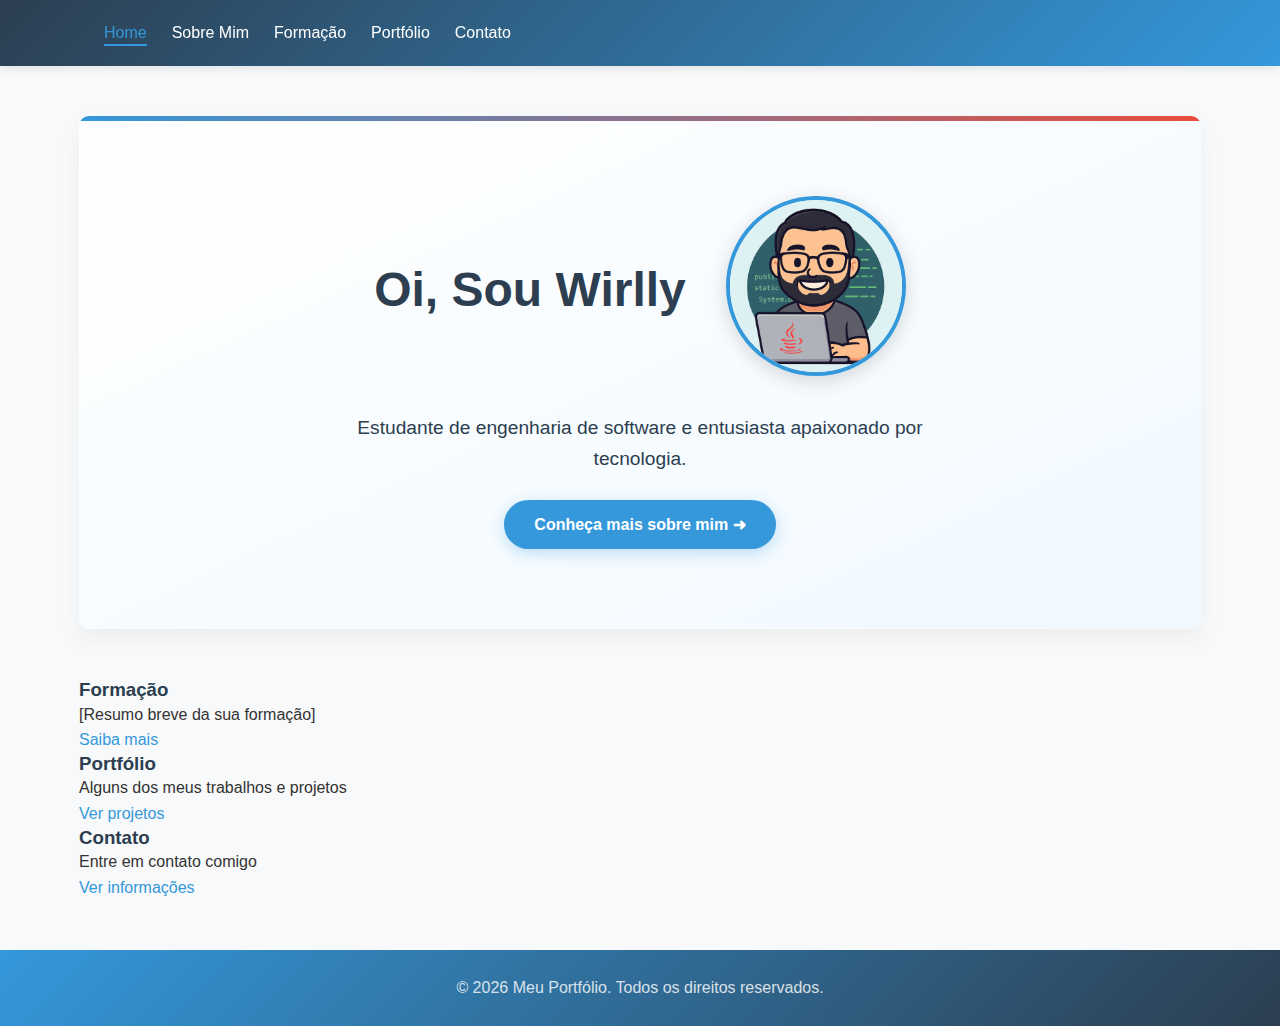
<file: index.html>
<!DOCTYPE html>
<html lang="pt-BR">

<head>
    <meta charset="UTF-8">
    <meta name="viewport" content="width=device-width, initial-scale=1.0">
    <title>Meu Portfólio</title>
    <link rel="stylesheet" href="css/style.css">
</head>

<body>
    <header>
        <div class="container">
            <nav>
                <ul>
                    <li><a href="index.html">Home</a></li>
                    <li><a href="about.html">Sobre Mim</a></li>
                    <li><a href="education.html">Formação</a></li>
                    <li><a href="portfolio.html">Portfólio</a></li>
                    <li><a href="contact.html">Contato</a></li>
                </ul>
            </nav>
        </div>
    </header>
    <main class="container">
        <section class="hero">
            <div class="hero-header">
                <div class="hero-title">
                    <h2>Oi, Sou Wirlly</h2>
                </div>
                <div class="hero-image">
                    <img src="images/wirllycartoon.png" alt="Caricatura Wirlly">
                </div>
            </div>
            <div class="hero-body">
                <p>Estudante de engenharia de software e entusiasta apaixonado por tecnologia.</p>
                <a href="about.html" class="btn">Conheça mais sobre mim</a>
            </div>
        </section>


        <section class="highlights">
            <div class="highlight-item">
                <h3>Formação</h3>
                <p>[Resumo breve da sua formação]</p>
                <a href="education.html">Saiba mais</a>
            </div>

            <div class="highlight-item">
                <h3>Portfólio</h3>
                <p>Alguns dos meus trabalhos e projetos</p>
                <a href="portfolio.html">Ver projetos</a>
            </div>

            <div class="highlight-item">
                <h3>Contato</h3>
                <p>Entre em contato comigo</p>
                <a href="contact.html">Ver informações</a>
            </div>
        </section>
    </main>
    <footer>
        <div class="container">
            <p>&copy; <span id="current-year"></span> Meu Portfólio. Todos os direitos reservados.</p>
        </div>
    </footer>

    <script src="js/script.js"></script>
</body>

</html>
</file>
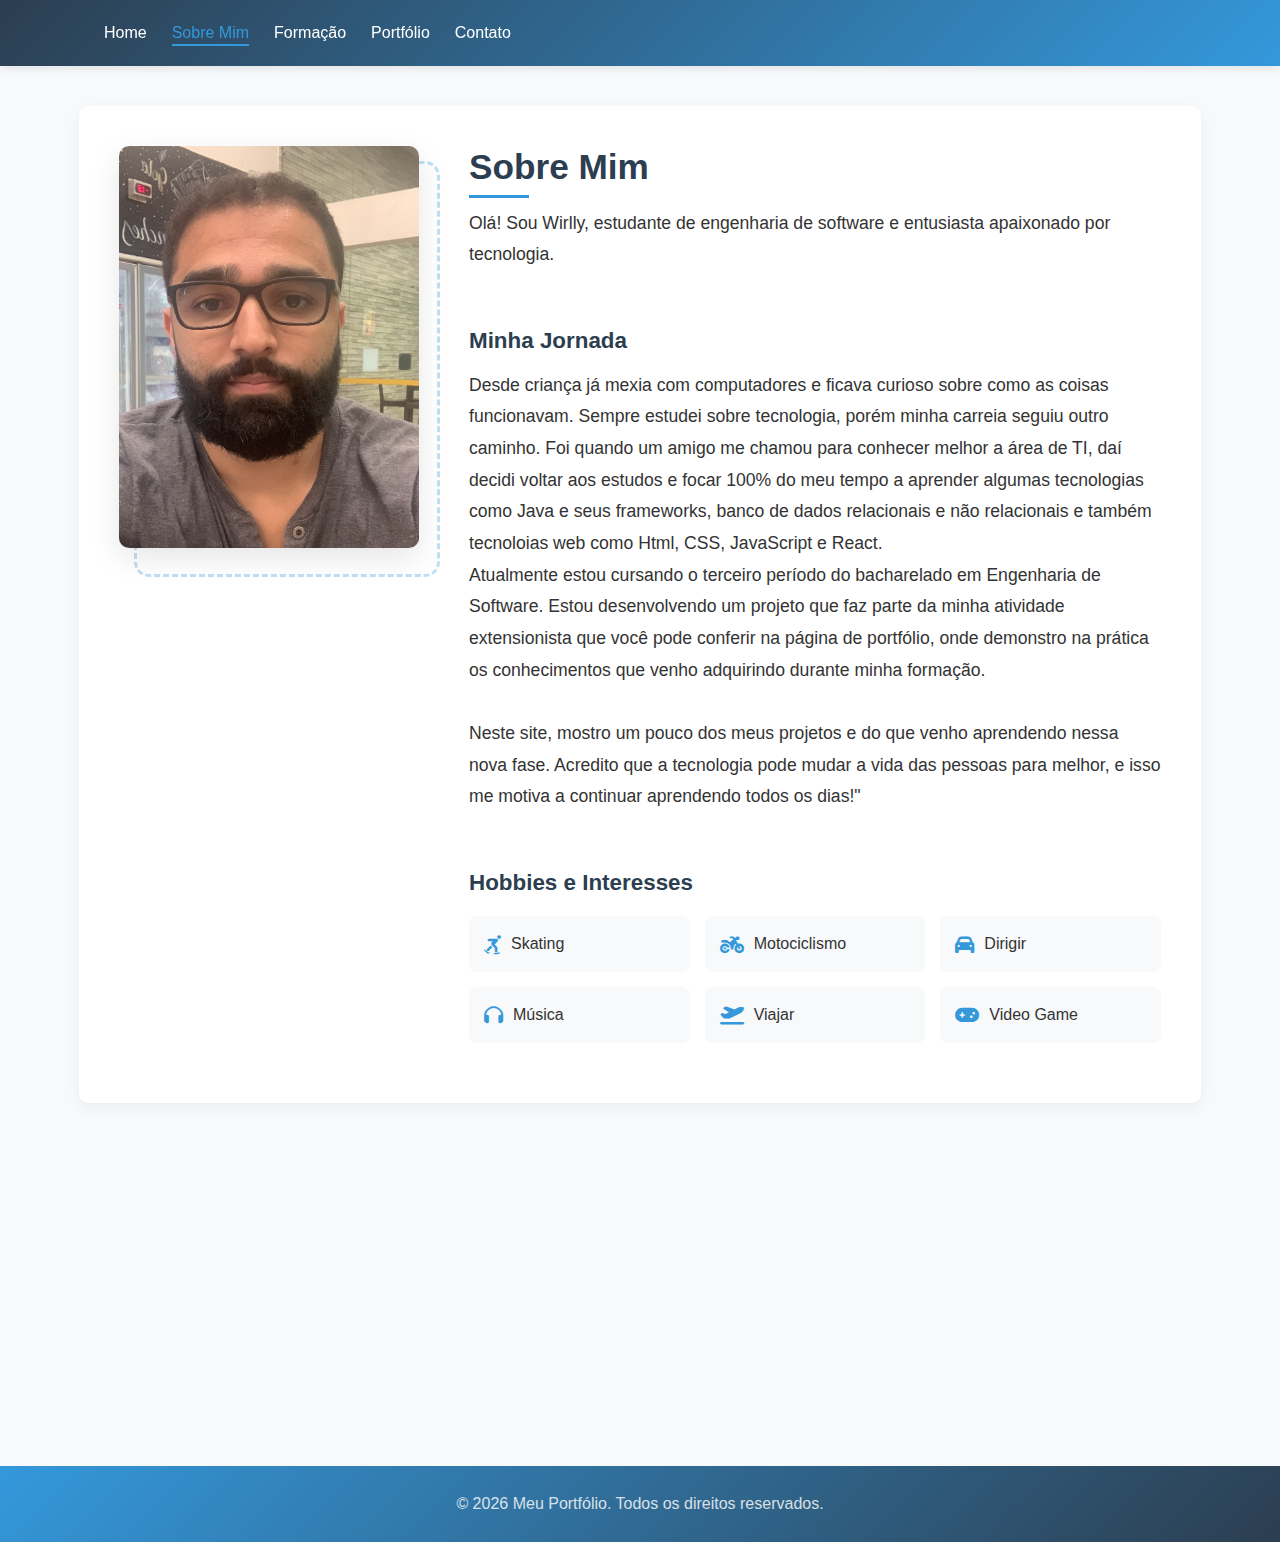
<file: about.html>
<!DOCTYPE html>
<html lang="pt-BR">

<head>
    <meta charset="UTF-8">
    <meta name="viewport" content="width=device-width, initial-scale=1.0">
    <title>Sobre Mim - Meu Portfólio</title>
    <link rel="stylesheet" href="css/style.css">
    <link rel="stylesheet" href="https://cdnjs.cloudflare.com/ajax/libs/font-awesome/6.0.0-beta3/css/all.min.css">
</head>

<body>
    <header>
        <div class="container">

            <nav>
                <ul>
                    <li><a href="index.html">Home</a></li>
                    <li><a href="about.html" class="active">Sobre Mim</a></li>
                    <li><a href="education.html">Formação</a></li>
                    <li><a href="portfolio.html">Portfólio</a></li>
                    <li><a href="contact.html">Contato</a></li>
                </ul>
            </nav>
        </div>
    </header>
    <main class="container">
        <section class="about-section">
            <div class="about-content">
                <div class="about-img">
                    <img src="images/foto-perfil.jpg" alt="Minha foto" class="profile-img">
                </div>
                <div class="about-text">
                    <h2>Sobre Mim</h2>
                    <p>Olá! Sou Wirlly, estudante de engenharia de software e entusiasta apaixonado por tecnologia.
                        <br><br>
                    </p>

                    <h3>Minha Jornada</h3>
                    <p>Desde criança já mexia com computadores e ficava curioso sobre como as coisas funcionavam. Sempre
                        estudei sobre tecnologia,
                        porém minha carreia seguiu outro caminho. Foi quando um amigo me chamou para conhecer melhor a
                        área de TI, daí decidi voltar
                        aos estudos e focar 100% do meu tempo a aprender algumas tecnologias como Java e seus
                        frameworks, banco de dados relacionais e
                        não relacionais e também tecnoloias web como Html, CSS, JavaScript e React. <br> Atualmente
                        estou cursando o terceiro período
                        do bacharelado em Engenharia de Software. Estou desenvolvendo um projeto que faz parte da minha
                        atividade extensionista que você
                        pode conferir na página de portfólio, onde demonstro na prática os conhecimentos que venho
                        adquirindo durante minha formação. <br><br>
                        Neste site, mostro um pouco dos meus projetos e do que venho aprendendo nessa nova fase.
                        Acredito que a tecnologia pode mudar a
                        vida das pessoas para melhor, e isso me motiva a continuar aprendendo todos os dias!"<br><br>
                    </p>

                    <h3>Hobbies e Interesses</h3>
                    <ul class="hobbies-list">
                        <li><i class="fas fa-skating"></i>Skating</li>
                        <li><i class="fas fa-motorcycle"></i>Motociclismo</li>
                        <li><i class="fas fa-car"></i>Dirigir</li>
                        <li><i class="fas fa-headphones"></i>Música</li>
                        <li><i class="fas fa-plane-departure"></i>Viajar</li>
                        <li><i class="fas fa-gamepad"></i> Video Game</li>
                    </ul>
                </div>
            </div>
        </section>

        <section class="cta-section">
            <h3>Gostou do que viu até aqui?</h3>
            <p>Conheça meus trabalhos ou entre em contato para conversarmos!</p>
            <div class="cta-buttons">
                <a href="portfolio.html" class="btn btn-portfolio">
                    <i class="fas fa-briefcase"></i> Ver Meu Portfólio
                </a>
                <a href="contact.html" class="btn btn-contact">
                    <i class="fas fa-envelope"></i> Entrar em Contato
                </a>
            </div>
        </section>
    </main>

    <footer>
        <div class="container">
            <p>&copy; <span id="current-year"></span> Meu Portfólio. Todos os direitos reservados.</p>
        </div>
    </footer>

    <script src="js/script.js"></script>
</body>

</html>
</file>
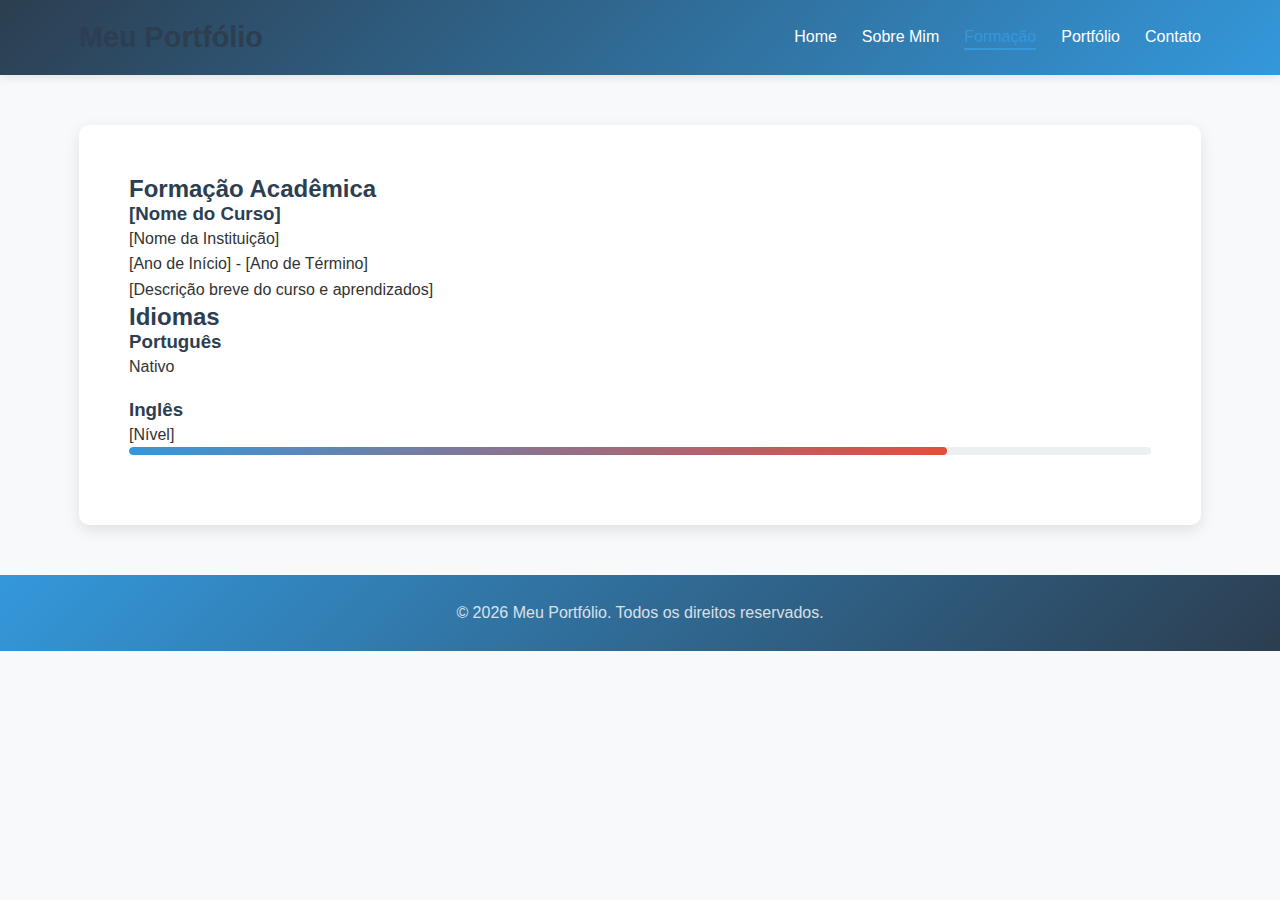
<file: education.html>
<!DOCTYPE html>
<html lang="pt-BR">
<head>
    <meta charset="UTF-8">
    <meta name="viewport" content="width=device-width, initial-scale=1.0">
    <title>Meu Portfólio</title>
    <link rel="stylesheet" href="css/style.css">
</head>
<body>
    <header>
        <div class="container">
            <h1>Meu Portfólio</h1>
            <nav>
                <ul>
                    <li><a href="index.html">Home</a></li>
                    <li><a href="about.html">Sobre Mim</a></li>
                    <li><a href="education.html">Formação</a></li>
                    <li><a href="portfolio.html">Portfólio</a></li>
                    <li><a href="contact.html">Contato</a></li>
                </ul>
            </nav>
        </div>
    </header>
    <main class="container">
        <section class="education-section">
            <h2>Formação Acadêmica</h2>
            
            <div class="education-item">
                <h3>[Nome do Curso]</h3>
                <p class="institution">[Nome da Instituição]</p>
                <p class="period">[Ano de Início] - [Ano de Término]</p>
                <p class="description">[Descrição breve do curso e aprendizados]</p>
            </div>
            
            <!-- Adicione mais itens de formação conforme necessário -->
            
            <h2>Idiomas</h2>
            <div class="languages">
                <div class="language-item">
                    <h3>Português</h3>
                    <p>Nativo</p>
                </div>
                
                <div class="language-item">
                    <h3>Inglês</h3>
                    <p>[Nível]</p>
                    <div class="progress-bar">
                        <div class="progress" style="width: 80%;"></div>
                    </div>
                </div>                
                <!-- Adicione mais idiomas conforme necessário -->
            </div>
        </section>
    </main>
    <footer>
        <div class="container">
            <p>&copy; <span id="current-year"></span> Meu Portfólio. Todos os direitos reservados.</p>
        </div>
    </footer>

    <script src="js/script.js"></script>
</body>
</html>
</file>
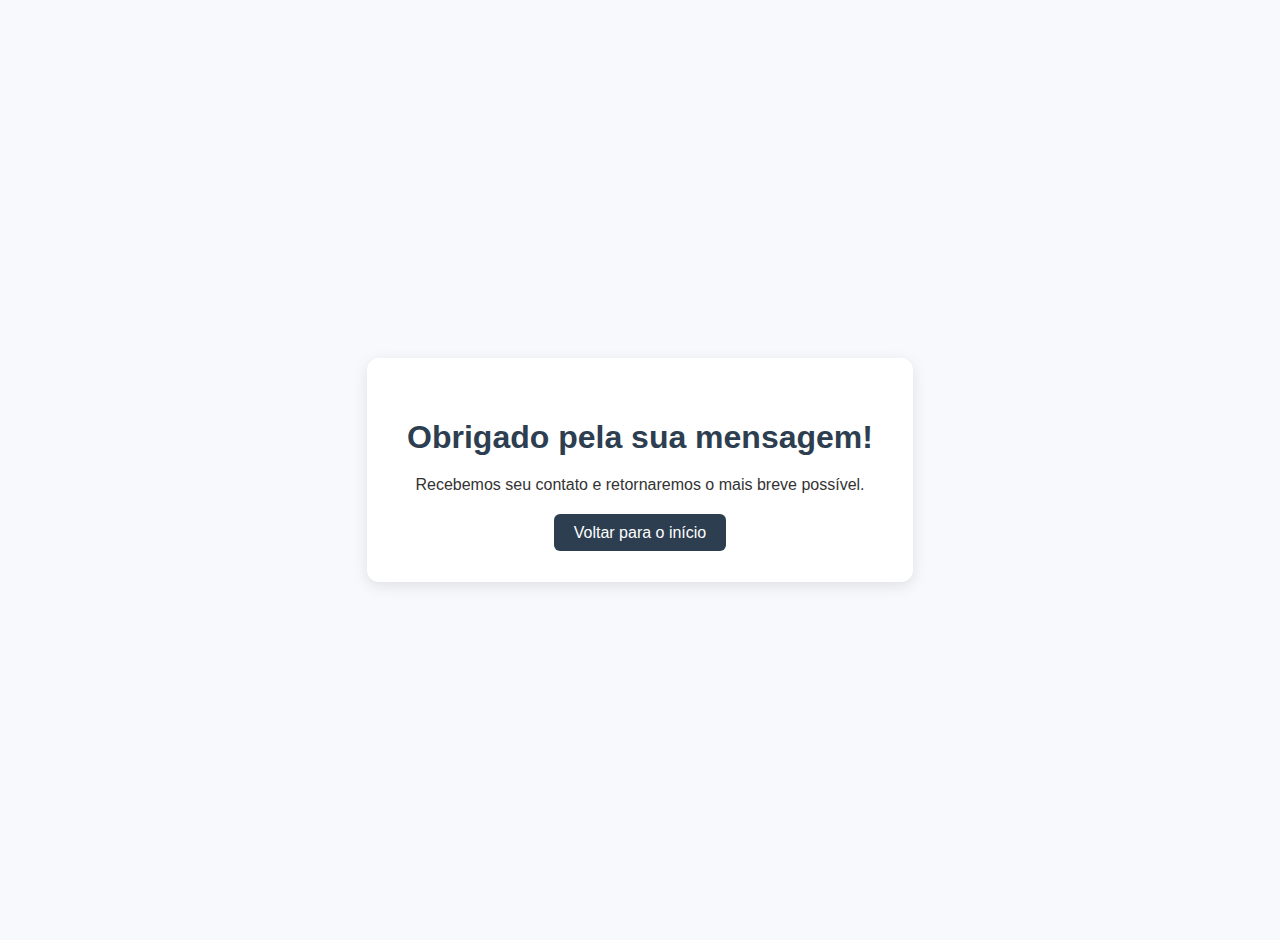
<file: tks.html>
<!DOCTYPE html>
<html lang="pt-BR">
<head>
    <meta charset="UTF-8">
    <meta name="viewport" content="width=device-width, initial-scale=1.0">
    <title>Mensagem Enviada</title>
    <link rel="stylesheet" href="/css/tks.css">
</head>
<body>
    <div class="thank-you-container">
        <h1>Obrigado pela sua mensagem!</h1>
        <p>Recebemos seu contato e retornaremos o mais breve possível.</p>
        <a href="index.html">Voltar para o início</a>
    </div>
</body>
</html>
</file>
<file: css/style.css>
:root {
    --primary-color: #2c3e50;
    --secondary-color: #3498db;
    --accent-color: #e74c3c;
    --light-color: #ecf0f1;
    --dark-color: #2c3e50;
    --text-color: #333;
    --text-light: #7f8c8d;
    --white: #ffffff;
    --shadow: 0 5px 15px rgba(0, 0, 0, 0.1);
    --transition: all 0.3s ease;
}

* {
    margin: 0;
    padding: 0;
    box-sizing: border-box;
}

body {
    font-family: 'Segoe UI', Tahoma, Geneva, Verdana, sans-serif;
    line-height: 1.6;
    color: var(--text-color);
    background-color: #f8f9fa;
}

.container {
    width: 90%;
    max-width: 1200px;
    margin: 0 auto;
    padding: 0 15px;
}

h1, h2, h3, h4 {
    color: var(--dark-color);
    line-height: 1.2;
}

a {
    text-decoration: none;
    color: var(--secondary-color);
    transition: var(--transition);
}

img {
    max-width: 100%;
    height: auto;
}

/* ===== CABEÇALHO ===== */
header {
    background: linear-gradient(135deg, #2c3e50 0%, #3498db 100%);
    color: var(--white);
    padding: 20px 0;
    box-shadow: 0 2px 10px rgba(0,0,0,0.1);
    position: sticky;
    top: 0;
    z-index: 100;
}

header .container {
    display: flex;
    justify-content: space-between;
    align-items: center;
}

header h1 {
    font-size: 1.8em;
    font-weight: 700;
}

nav ul {
    display: flex;
    list-style: none;
}

nav ul li {
    margin-left: 25px;
}

nav ul li a {
    color: var(--white);
    
    font-weight: 500;
    
    padding: 5px 0;
    position: relative;
}

nav ul li a::after {
    content: '';
    position: absolute;
    bottom: 0;
    left: 0;
    width: 0;
    height: 2px;
    background-color: var(--secondary-color);
    transition: var(--transition);
}

nav ul li a:hover::after,
nav ul li a.active::after {
    width: 100%;
}

nav ul li a:hover,
nav ul li a.active {
    color: var(--secondary-color);
}


/* ===== SEÇÃO SOBRE MIM ===== */
.about-section {
    background-color: white;
    padding: 40px;
    border-radius: 10px;
    box-shadow: 0 5px 15px rgba(0,0,0,0.05);
    margin: 40px 0;
}

.about-content {
    display: flex;
    align-items: flex-start;
    gap: 50px;
}

.about-img {
    flex: 0 0 300px;
    position: relative;
}

.about-img::before {
    content: '';
    position: absolute;
    width: 100%;
    height: 100%;
    border: 3px dashed #3498db;
    border-radius: 15px;
    top: 15px;
    left: 15px;
    z-index: 0;
    opacity: 0.3;
}

.profile-img {
    width: 100%;
    height: auto;
    border-radius: 10px;
    box-shadow: 0 10px 30px rgba(0,0,0,0.1);
    position: relative;
    z-index: 1;
    transition: transform 0.5s, box-shadow 0.5s;
}

.profile-img:hover {
    transform: translate(-5px, -5px);
    box-shadow: 5px 5px 0 #3498db, 10px 10px 30px rgba(0,0,0,0.1);
}

.about-text {
    flex: 1;
}

.about-text h2 {
    font-size: 2.2em;
    color: #2c3e50;
    margin-bottom: 20px;
    position: relative;
}

.about-text h2::after {
    content: '';
    position: absolute;
    bottom: -10px;
    left: 0;
    width: 60px;
    height: 3px;
    background-color: #3498db;
}

.about-text p {
    margin-bottom: 20px;
    font-size: 1.1em;
    line-height: 1.8;
}

.about-text h3 {
    color: #2c3e50;
    margin: 25px 0 15px;
    font-size: 1.4em;
}

.hobbies-list {
    list-style: none;
    display: grid;
    grid-template-columns: repeat(auto-fill, minmax(200px, 1fr));
    gap: 15px;
    margin: 20px 0;
}

.hobbies-list li {
    background-color: #f8f9fa;
    padding: 15px;
    border-radius: 8px;
    display: flex;
    align-items: center;
    transition: transform 0.3s, box-shadow 0.3s;
}

.hobbies-list li:hover {
    transform: translateY(-3px);
    box-shadow: 0 5px 15px rgba(0,0,0,0.1);
}

.hobbies-list i {
    margin-right: 10px;
    color: #3498db;
    font-size: 1.2em;
}

/* ===== SEÇÃO CTA ===== */
.cta-section {
    background-color: #3498db;
    text-align: center;
    padding: 50px 30px;
    margin: 50px 0;
    background: linear-gradient(135deg, #2c3e50 0%, #3498db 100%);
    color: white;
    border-radius: 10px;
    transform: translateY(20px);
    opacity: 0;
    transition: all 0.8s ease-out;
}

.cta-section.visible {
    transform: translateY(0);
    opacity: 1;
}

.cta-section h3 {
    font-size: 1.8em;
    margin-bottom: 15px;
}

.cta-section p {
    font-size: 1.2em;
    margin-bottom: 30px;
    opacity: 0.9;
    max-width: 600px;
    margin-left: auto;
    margin-right: auto;
}

.cta-buttons {
    display: flex;
    justify-content: center;
    gap: 20px;
    flex-wrap: wrap;
}

.cta-section .btn {
    display: inline-flex;
    align-items: center;
    justify-content: center;
    padding: 12px 25px;
    border-radius: 50px;
    text-decoration: none;
    font-weight: 600;
    transition: all 0.3s;
    min-width: 180px;
}

.btn i {
    margin-right: 8px;
}

.btn-portfolio {
    background-color: white;
    color: #2c3e50;
    border: 2px solid white;
}

.btn-contact {
    background-color: transparent;
    color: white;
    border: 2px solid white;
}

.btn-portfolio:hover {
    background-color: rgba(255,255,255,0.9);
    transform: translateY(-3px);
    box-shadow: 0 5px 15px rgba(0,0,0,0.2);
}

.btn-contact:hover {
    background-color: rgba(255,255,255,0.1);
    transform: translateY(-3px);
    box-shadow: 0 5px 15px rgba(0,0,0,0.2);
}

/* ===== RODAPÉ ===== */
footer {

    background: linear-gradient(135deg, #3498db 0%, #2c3e50 100%);
    color: white;
    text-align: center;
    padding: 25px 0;
    margin-top: 50px;
}

footer p {
    opacity: 0.8;
}

/* ===================================== SEÇÃO HERO (HOME) ===================================== */
.hero {
    font-family: 'Poppins', sans-serif;
    text-align: center;
    padding: 80px 20px;
    margin: 50px 0;
    background: linear-gradient(to bottom right, #ffffff, #f1f9ff);
    border-radius: 10px;
    box-shadow: 0 10px 25px rgba(0, 0, 0, 0.05);
    position: relative;
    overflow: hidden;
    animation: fadeInUp 0.8s ease-out;
}

.hero::before {
    content: '';
    position: absolute;
    top: 0;
    left: 0;
    width: 100%;
    height: 5px;
    background: linear-gradient(90deg, var(--secondary-color), var(--accent-color));
}


.hero p {
    font-size: 1.2rem;
    max-width: 700px;
    margin: 0 auto 30px;
    color: var(--text-light);
}

.btn {
    display: inline-block;
    padding: 12px 30px;
    background-color: var(--secondary-color);
    color: var(--white);
    border-radius: 50px;
    font-weight: 600;
    transition: all 0.3s ease;
    box-shadow: 0 4px 15px rgba(52, 152, 219, 0.3);
    position: relative;
}

.btn::after {
    content: ' ➜';
    transition: margin-left 0.3s ease;
    margin-left: 0;
}

.btn:hover {
    transform: translateY(-3px);
    box-shadow: 0 8px 25px rgba(52, 152, 219, 0.4);
    background-color: #2980b9;
}

.btn:hover::after {
    margin-left: 8px;
}

.hero-header {
    display: flex;
    align-items: center;
    justify-content: center;
    gap: 40px;
    margin-bottom: 30px;
    flex-wrap: wrap;
}

.hero-header h2 {
    font-size: 3rem;
    font-weight: 700;
    color: var(--primary-color);
    margin: 0;
}

.hero-image {
    flex: 0 0 180px;
}

.hero-image img {
    width: 180px;
    height: 180px;
    object-fit: cover;
    border-radius: 50%;
    border: 4px solid var(--secondary-color);
    box-shadow: 0 5px 20px rgba(0,0,0,0.15);
    transition: transform 0.3s ease;
}

.hero-image img:hover {
    transform: scale(1.05);
}

.hero-body {
    max-width: 650px;
    margin: 0 auto;
    text-align: center;
    padding: 0 20px;
}

.hero-body p {
    font-size: 1.2rem;
    line-height: 1.6;
    margin-bottom: 25px;
    color: var(--dark-color);
}

/* Animação da hero section */
@keyframes fadeInUp {
    from {
        opacity: 0;
        transform: translateY(20px);
    }
    to {
        opacity: 1;
        transform: translateY(0);
    }
}

/* ===================================== SEÇÃO DESTAQUES (HOME) ===================================== */
.features {
    display: grid;
    grid-template-columns: repeat(auto-fit, minmax(300px, 1fr));
    gap: 30px;
    margin: 50px 0;
}

.feature-card {
    background-color: var(--white);
    border-radius: 10px;
    padding: 30px;
    box-shadow: var(--shadow);
    transition: var(--transition);
    text-align: center;
    border-top: 4px solid var(--secondary-color);
}

.feature-card:hover {
    transform: translateY(-10px);
    box-shadow: 0 15px 30px rgba(0, 0, 0, 0.15);
}

.feature-card i {
    font-size: 2.5rem;
    color: var(--secondary-color);
    margin-bottom: 20px;
}

.feature-card h3 {
    margin-bottom: 15px;
    font-size: 1.5rem;
}

.feature-card p {
    color: var(--text-light);
    margin-bottom: 20px;
}

/* ===== PÁGINA FORMAÇÃO ===== */
.education-section {
    background-color: var(--white);
    padding: 50px;
    border-radius: 10px;
    box-shadow: var(--shadow);
    margin: 50px 0;
}

.timeline {
    position: relative;
    max-width: 800px;
    margin: 0 auto;
}

.timeline::before {
    content: '';
    position: absolute;
    width: 2px;
    background-color: var(--light-color);
    top: 0;
    bottom: 0;
    left: 50%;
    margin-left: -1px;
}

.timeline-item {
    padding: 10px 40px;
    position: relative;
    width: 50%;
    box-sizing: border-box;
}

.timeline-item:nth-child(odd) {
    left: 0;
}

.timeline-item:nth-child(even) {
    left: 50%;
}

.timeline-dot {
    position: absolute;
    width: 20px;
    height: 20px;
    background-color: var(--white);
    border: 4px solid var(--secondary-color);
    border-radius: 50%;
    top: 15px;
    right: -10px;
    z-index: 1;
}

.timeline-item:nth-child(even) .timeline-dot {
    left: -10px;
}

.timeline-content {
    padding: 20px;
    background-color: var(--white);
    border-radius: 8px;
    box-shadow: var(--shadow);
    position: relative;
}

.timeline-content h3 {
    margin-bottom: 10px;
    color: var(--primary-color);
}

.timeline-date {
    color: var(--secondary-color);
    font-weight: 600;
    margin-bottom: 10px;
    display: block;
}

.languages-section {
    margin-top: 50px;
}

.language-item {
    margin-bottom: 20px;
}

.language-name {
    display: flex;
    justify-content: space-between;
    margin-bottom: 10px;
}

.progress-bar {
    height: 8px;
    background-color: var(--light-color);
    border-radius: 4px;
    overflow: hidden;
}

.progress {
    height: 100%;
    background: linear-gradient(90deg, var(--secondary-color), var(--accent-color));
    border-radius: 4px;
}

/* ===== PÁGINA PORTFÓLIO ===== */
.portfolio-section {
    background-color: var(--white);
    padding: 50px;
    border-radius: 10px;
    box-shadow: var(--shadow);
    margin: 50px 0;
}

.portfolio-filter {
    display: flex;
    justify-content: center;
    flex-wrap: wrap;
    gap: 10px;
    margin-bottom: 30px;
}

.filter-btn {
    padding: 8px 20px;
    background-color: var(--light-color);
    border: none;
    border-radius: 50px;
    cursor: pointer;
    transition: var(--transition);
    font-weight: 500;
}

.filter-btn.active, .filter-btn:hover {
    background-color: var(--secondary-color);
    color: var(--white);
}

.portfolio-grid {
    display: grid;
    grid-template-columns: repeat(auto-fill, minmax(300px, 1fr));
    gap: 30px;
}

.portfolio-item {
    border-radius: 10px;
    overflow: hidden;
    box-shadow: var(--shadow);
    transition: var(--transition);
    position: relative;
}

.portfolio-item:hover {
    transform: translateY(-5px);
    box-shadow: 0 15px 30px rgba(0,0,0,0.2);
}

.portfolio-img {
    width: 100%;
    height: 250px;
    object-fit: cover;
    display: block;
}

.portfolio-overlay {
    position: absolute;
    bottom: 0;
    left: 0;
    right: 0;
    background: linear-gradient(to top, rgba(44, 62, 80, 0.9), transparent);
    color: var(--white);
    padding: 20px;
    transform: translateY(100%);
    transition: var(--transition);
}

.portfolio-item:hover .portfolio-overlay {
    transform: translateY(0);
}

.portfolio-overlay h3 {
    margin-bottom: 10px;
}

.portfolio-link {
    color: var(--white);
    font-weight: 600;
    display: inline-flex;
    align-items: center;
    margin-top: 10px;
}

.portfolio-link i {
    margin-left: 5px;
    transition: var(--transition);
}

.portfolio-link:hover i {
    transform: translateX(5px);
}

/* ===== PÁGINA CONTATO ===== */
.contact-section {
    background-color: var(--white);
    padding: 50px;
    border-radius: 10px;
    box-shadow: var(--shadow);
    margin: 50px 0;
}

.contact-container {
    display: grid;
    grid-template-columns: repeat(auto-fit, minmax(300px, 1fr));
    gap: 40px;
}

.contact-info h3, .contact-form h3 {
    margin-bottom: 20px;
    font-size: 1.5rem;
    color: var(--primary-color);
}

.contact-details {
    margin-bottom: 30px;
}

.contact-details p {
    margin-bottom: 15px;
    display: flex;
    align-items: center;
}

.contact-details i {
    margin-right: 10px;
    color: var(--secondary-color);
    width: 20px;
    text-align: center;
}

.social-links {
    display: flex;
    gap: 15px;
}

.social-links a {
    display: flex;
    align-items: center;
    justify-content: center;
    width: 40px;
    height: 40px;
    background-color: var(--light-color);
    border-radius: 50%;
    color: var(--primary-color);
    transition: var(--transition);
}

.social-links a:hover {
    background-color: var(--secondary-color);
    color: var(--white);
    transform: translateY(-3px);
}

.form-group {
    margin-bottom: 20px;
}

.form-group label {
    display: block;
    margin-bottom: 8px;
    font-weight: 500;
}

.form-control {
    width: 100%;
    padding: 12px 15px;
    border: 1px solid #ddd;
    border-radius: 5px;
    font-family: inherit;
    transition: var(--transition);
}

.form-control:focus {
    border-color: var(--secondary-color);
    outline: none;
    box-shadow: 0 0 0 3px rgba(52, 152, 219, 0.2);
}

textarea.form-control {
    min-height: 150px;
    resize: vertical;
}

.submit-btn {
    background-color: var(--secondary-color);
    color: var(--white);
    border: none;
    padding: 12px 30px;
    border-radius: 50px;
    cursor: pointer;
    font-weight: 600;
    transition: var(--transition);
    box-shadow: 0 4px 15px rgba(52, 152, 219, 0.3);
}

.submit-btn:hover {
    background-color: #2980b9;
    transform: translateY(-3px);
    box-shadow: 0 8px 25px rgba(52, 152, 219, 0.4);
}

/* ===== RESPONSIVIDADE ===== */
@media (max-width: 992px) {
    .about-content {
        gap: 30px;
    }
    
    .about-img {
        flex: 0 0 250px;
    }
}

@media (max-width: 768px) {
    header .container {
        flex-direction: column;
    }
    
    nav ul {
        margin-top: 15px;
    }
    
    nav ul li {
        margin-left: 15px;
        margin-right: 15px;
    }
    
    .about-content {
        flex-direction: column;
        gap: 30px;
    }
    
    .about-img {
        flex: 1;
        max-width: 300px;
        margin: 0 auto;
    }
    
    .cta-buttons {
        flex-direction: column;
        gap: 15px;
    }
    
    .btn {
        width: 100%;
    }
}

@media (max-width: 576px) {
    .about-section {
        padding: 30px 20px;
    }
    
    .hobbies-list {
        grid-template-columns: 1fr;
    }
}

@media (max-width: 768px) {
    .hero-header {
        flex-direction: column;
        text-align: center;
        gap: 15px;
    }
    
    .hero-image {
        margin-bottom: 15px;
    }
    
    .hero-body {
        text-align: center;
    }
}

@media (max-width: 768px) {
    .hero-header {
        flex-direction: column;
        gap: 25px;
        text-align: center;
    }
    
    .hero-image {
        order: -1; /* Imagem acima em mobile */
        margin-bottom: 15px;
    }
    
    .hero-body {
        padding-left: 0;
        text-align: center;
    }
    
    .hero-title h2 {
        font-size: 2.2rem;
    }
}
</file>
<file: css/tks.css>
body {
    background-color: #f7f9fc;
    font-family: 'Poppins', sans-serif;
    display: flex;
    flex-direction: column;
    align-items: center;
    justify-content: center;
    height: 100vh;
    margin: 0;
    text-align: center;
    padding: 20px;
}

.thank-you-container {
    background: white;
    padding: 40px;
    border-radius: 12px;
    box-shadow: 0 4px 15px rgba(0,0,0,0.1);
}

.thank-you-container h1 {
    color: #2c3e50;
    font-size: 2rem;
    margin-bottom: 20px;
}

.thank-you-container p {
    font-size: 1rem;
    color: #333;
    margin-bottom: 30px;
}

.thank-you-container a {
    background-color: #2c3e50;
    color: white;
    padding: 10px 20px;
    border-radius: 6px;
    text-decoration: none;
    font-weight: 500;
    transition: background-color 0.3s;
}

.thank-you-container a:hover {
    background-color: #2980b9;
}
</file>
